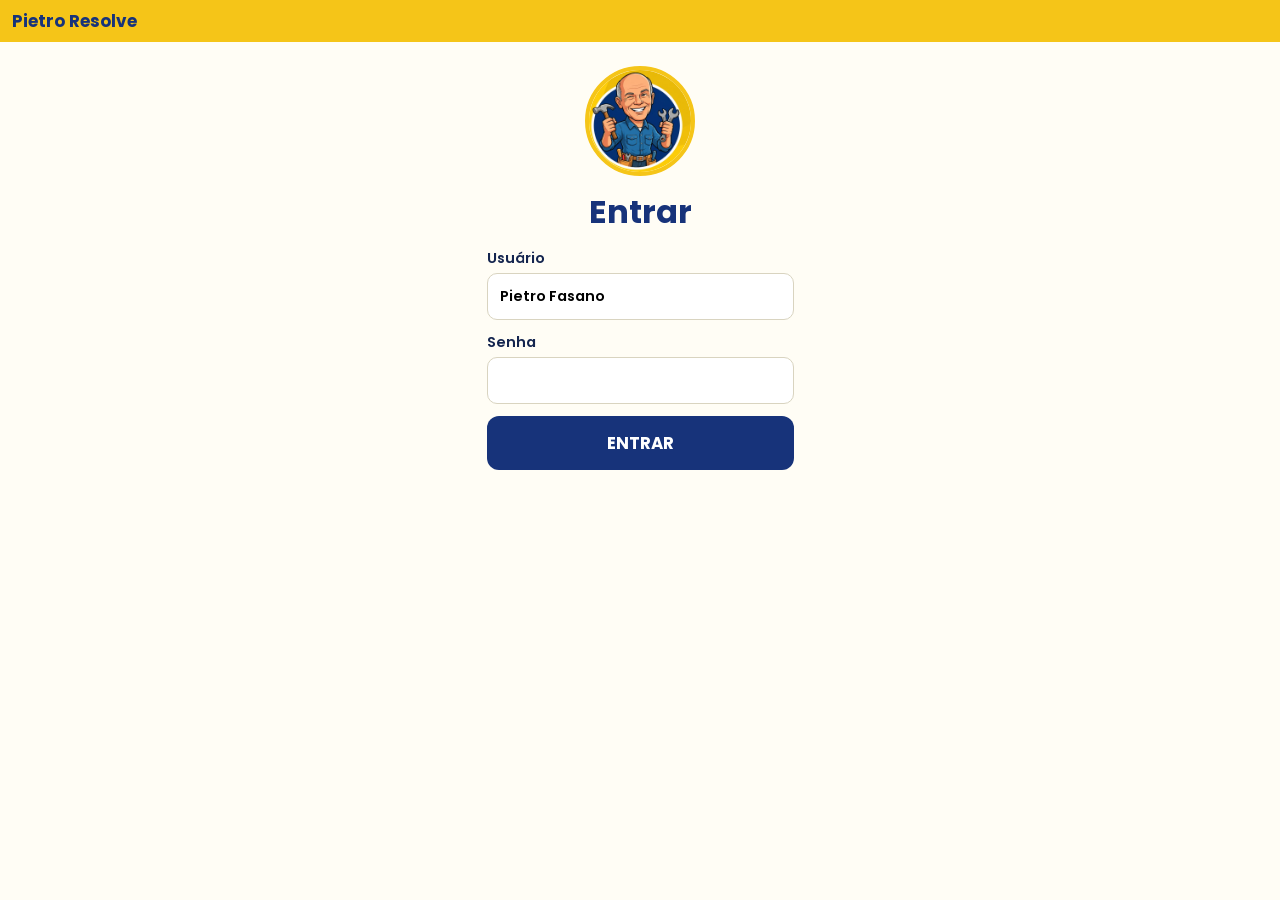
<file: index.html>
<!doctype html>
<html lang="pt-BR">
<head>
  <meta charset="utf-8">
  <meta name="viewport" content="width=device-width, initial-scale=1, viewport-fit=cover">
  <title>Pietro Resolve · Planilha</title>
  <meta name="description" content="Planilha da Pietro Resolve: serviços, clientes e caixa.">
  <meta name="theme-color" content="#F5C518">
  <meta name="robots" content="noindex">
  <link rel="manifest" href="manifest.json">
  <link rel="icon" href="assets/icone-192.png">
  <link rel="apple-touch-icon" href="assets/icone-192.png">
  <link rel="preconnect" href="https://fonts.googleapis.com">
  <link rel="preconnect" href="https://fonts.gstatic.com" crossorigin>
  <link rel="stylesheet" href="https://fonts.googleapis.com/css2?family=Poppins:wght@400;600;700&display=swap">
  <link rel="stylesheet" href="planilha.css">
</head>
<body>
  <header class="barra">
    <b>Pietro Resolve</b>
    <span id="estado" aria-live="polite"></span>
    <button id="b-menu" type="button" aria-label="Menu">☰</button>
  </header>
  <div id="menu" hidden>
    <button type="button" data-acao="atualizar">🔄 Atualizar dados</button>
    <a href="completo.html">🧰 Abrir o app completo</a>
    <button type="button" data-acao="sair">🚪 Sair</button>
  </div>
  <main id="folha"></main>
  <nav class="abas" id="abas">
    <button type="button" data-aba="servicos">🔧 Serviços</button>
    <button type="button" data-aba="clientes">👤 Clientes</button>
    <button type="button" data-aba="caixa">💰 Caixa</button>
  </nav>
  <div id="mais" hidden></div>
  <dialog id="dialogo"></dialog>
  <div id="aviso" role="status" hidden></div>
  <noscript>Este app precisa do JavaScript ativado.</noscript>
  <script src="planilha.js"></script>
</body>
</html>
</file>
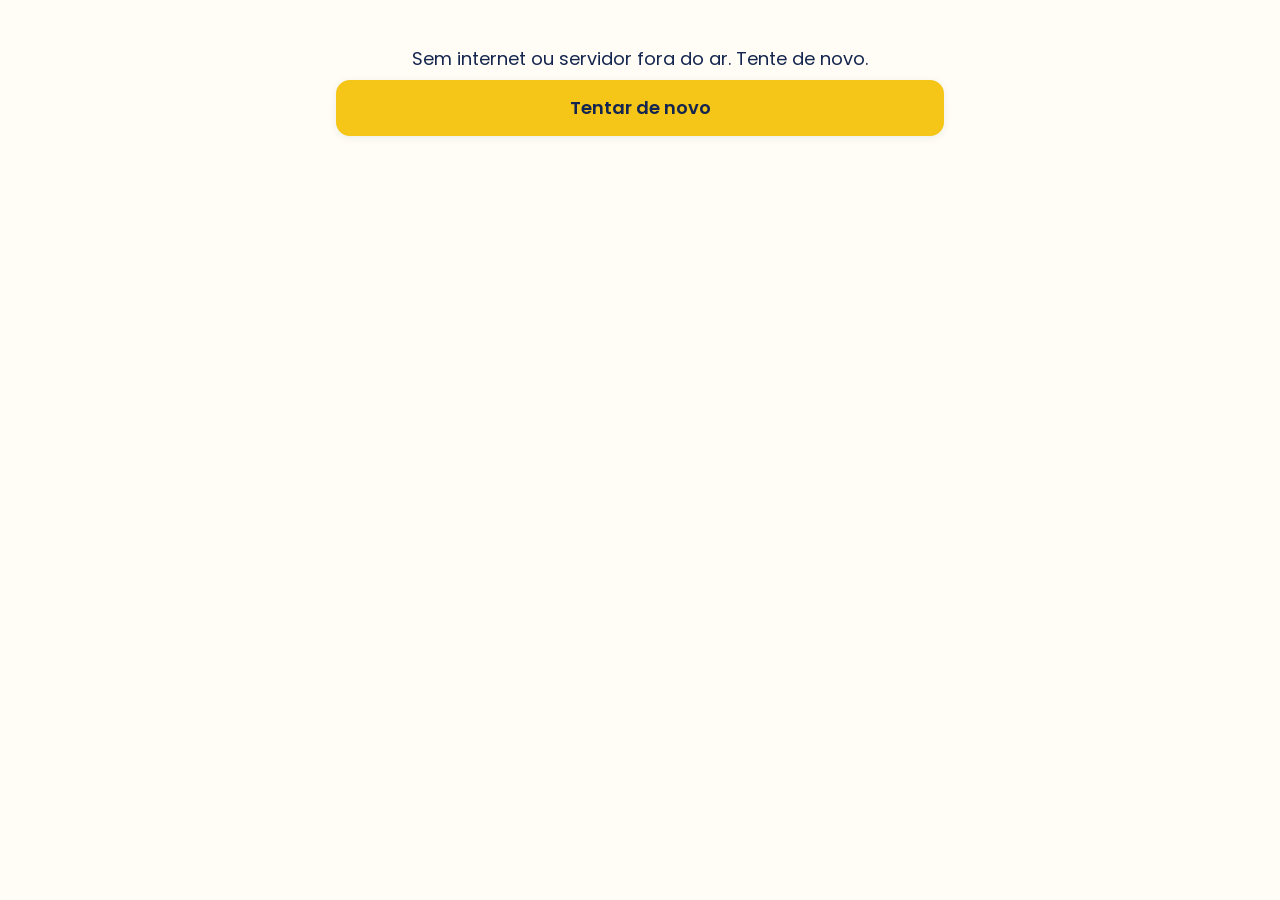
<file: completo.html>
<!doctype html>
<html lang="pt-BR">
<head>
  <meta charset="utf-8">
  <meta name="viewport" content="width=device-width, initial-scale=1, viewport-fit=cover">
  <title>Pietro Resolve · App completo</title>
  <meta name="description" content="App da Pietro Resolve: clientes, orçamentos, execução com fotos, carteira e documentos.">
  <meta name="theme-color" content="#F5C518">
  <meta name="robots" content="noindex">
  <link rel="manifest" href="manifest.json">
  <link rel="icon" href="assets/icone-192.png">
  <link rel="apple-touch-icon" href="assets/icone-192.png">
  <link rel="preconnect" href="https://fonts.googleapis.com">
  <link rel="preconnect" href="https://fonts.gstatic.com" crossorigin>
  <link rel="stylesheet" href="https://fonts.googleapis.com/css2?family=Poppins:wght@400;600;700&display=swap">
  <link rel="stylesheet" href="style.css">
</head>
<body>
  <main id="app" class="app"></main>
  <div id="aviso" role="status" aria-live="polite" hidden></div>
  <div id="carregando" hidden>
    <div class="spinner" aria-hidden="true"></div>
    <p id="carregando-txt">Carregando…</p>
  </div>
  <dialog id="dialogo"></dialog>
  <noscript>Este app precisa do JavaScript ativado.</noscript>
  <script src="materiais.js"></script>
  <script src="app.js"></script>
</body>
</html>
</file>
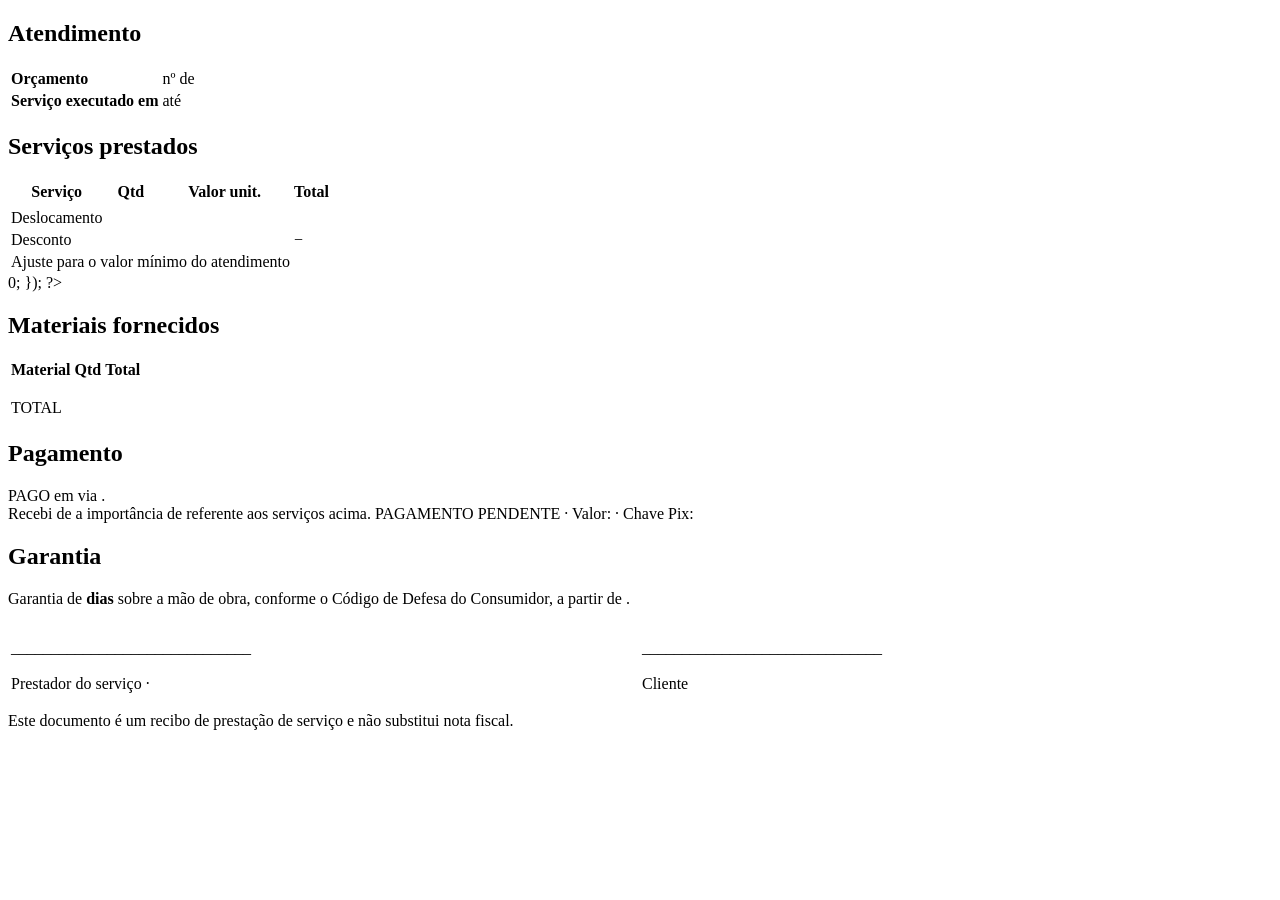
<file: apps-script/NotaServico.html>
<!DOCTYPE html>
<html>
<head><meta charset="utf-8"></head>
<body>
<?!= include('Cabecalho', d) ?>

<h2>Atendimento</h2>
<table class="dados">
  <tr><td width="30%"><b>Orçamento</b></td><td>nº <?= pad4_(d.at.numero) ?> de <?= dataBR(d.at.data_orcamento) ?></td></tr>
  <tr><td><b>Serviço executado em</b></td><td><?= dataHoraBR(d.at.data_inicio) ?> até <?= dataHoraBR(d.at.data_conclusao) ?></td></tr>
</table>

<h2>Serviços prestados</h2>
<table class="dados">
  <tr><th>Serviço</th><th class="centro">Qtd</th><th class="dir">Valor unit.</th><th class="dir">Total</th></tr>
  <? d.itens.forEach(function (i) { ?>
  <tr><td><?= i.nome ?></td><td class="centro"><?= qtdBR(i.qtd) ?> <?= i.unidade ?></td><td class="dir"><?= moeda(i.preco) ?></td><td class="dir"><?= moeda(num(i.qtd) * num(i.preco)) ?></td></tr>
  <? }); ?>
  <? if (d.valores.desl) { ?><tr><td colspan="3">Deslocamento</td><td class="dir"><?= moeda(d.valores.desl) ?></td></tr><? } ?>
  <? if (d.valores.desc) { ?><tr><td colspan="3">Desconto</td><td class="dir">− <?= moeda(d.valores.desc) ?></td></tr><? } ?>
  <? if (d.valores.ajuste) { ?><tr><td colspan="3">Ajuste para o valor mínimo do atendimento</td><td class="dir"><?= moeda(d.valores.ajuste) ?></td></tr><? } ?>
</table>

<? var cobrados = d.mats.filter(function (m) { return m.cobrado > 0; }); ?>
<? if (cobrados.length) { ?>
<h2>Materiais fornecidos</h2>
<table class="dados">
  <tr><th>Material</th><th class="centro">Qtd</th><th class="dir">Total</th></tr>
  <? cobrados.forEach(function (m) { ?>
  <tr><td><?= m.descricao ?></td><td class="centro"><?= qtdBR(m.quantidade) ?></td><td class="dir"><?= moeda(m.cobrado) ?></td></tr>
  <? }); ?>
</table>
<? } ?>

<table class="dados" style="margin-top:10px">
  <tr class="total"><td>TOTAL</td><td class="dir"><?= moeda(d.valores.total) ?></td></tr>
</table>

<h2>Pagamento</h2>
<div class="caixa">
  <? if (d.at.pagamento === 'Pago') { ?>
    <span class="verde">PAGO</span> em <?= dataBR(d.at.data_pagamento) ?> via <?= d.at.forma_pagamento ?>.<br>
    Recebi de <b><?= nomeCli(d.cli) ?></b> a importância de <b><?= moeda(d.valores.total) ?></b> referente aos serviços acima.
  <? } else { ?>
    <span class="alerta">PAGAMENTO PENDENTE</span> · Valor: <b><?= moeda(d.valores.total) ?></b><? if (d.cfg.chave_pix) { ?> · Chave Pix: <b><?= d.cfg.chave_pix ?></b><? } ?>
  <? } ?>
</div>

<h2>Garantia</h2>
<p>Garantia de <b><?= d.cfg.garantia_dias || 90 ?> dias</b> sobre a mão de obra, conforme o Código de Defesa do Consumidor, a partir de <?= dataBR(d.at.data_conclusao) ?>.</p>

<table width="100%" style="margin-top:28px">
  <tr>
    <td width="50%" class="centro">______________________________<br><?= d.cfg.nome_profissional || 'Pietro Fasano' ?><br><span class="pequeno">Prestador do serviço · <?= d.cfg.nome_empresa || 'Pietro Resolve' ?></span></td>
    <td width="50%" class="centro">______________________________<br><?= nomeCli(d.cli) ?><br><span class="pequeno">Cliente</span></td>
  </tr>
</table>

<p class="pequeno">Este documento é um recibo de prestação de serviço e não substitui nota fiscal.</p>

<?!= include('Rodape', d) ?>
</body>
</html>
</file>
<file: planilha.css>
/* Pietro Resolve — versão planilha (amarelo + azul-marinho do cartão, Poppins) */
:root {
  --amarelo: #F5C518;
  --amarelo-claro: #FFF4C2;
  --azul: #17337A;
  --texto: #14254F;
  --fundo: #FFFDF5;
  --branco: #FFFFFF;
  --cinza: #5B6478;
  --grade: #D9D4C0;
  --cab: #F1EDDD;
  --verde: #1E8E3E;
  --vermelho: #C62828;
  --laranja: #B26A00;
  --foco: #1A73E8;
}

* { box-sizing: border-box; }
html, body { height: 100%; }
body {
  margin: 0;
  display: flex;
  flex-direction: column;
  height: 100dvh;
  font-family: 'Poppins', system-ui, -apple-system, 'Segoe UI', Roboto, sans-serif;
  font-size: 16px;
  color: var(--texto);
  background: var(--fundo);
  -webkit-text-size-adjust: 100%;
}
button { font: inherit; color: inherit; cursor: pointer; }
[hidden] { display: none !important; }

/* ---------- barra de cima ---------- */
.barra {
  display: flex; align-items: center; gap: 10px;
  padding: 8px 12px; padding-top: max(8px, env(safe-area-inset-top));
  background: var(--amarelo); color: var(--azul);
}
.barra b { font-size: 1.05rem; }
#estado { flex: 1; font-size: .85rem; text-align: right; }
#b-menu { background: none; border: 0; font-size: 1.4rem; padding: 2px 8px; min-height: 40px; }
#menu {
  position: absolute; right: 8px; top: 52px; z-index: 30;
  background: var(--branco); border: 1px solid var(--grade); border-radius: 10px;
  box-shadow: 0 6px 20px rgba(20, 37, 79, .18); overflow: hidden; min-width: 230px;
}
#menu > * { display: block; width: 100%; text-align: left; padding: 14px 16px; background: none; border: 0; border-bottom: 1px solid var(--cab); color: var(--texto); text-decoration: none; }

/* ---------- folha ---------- */
#folha { flex: 1; min-height: 0; display: flex; flex-direction: column; }
.topo-folha { padding: 8px 12px; display: flex; align-items: center; gap: 10px; flex-wrap: wrap; }
.topo-folha:empty { display: none; }
.filtro { display: flex; align-items: center; gap: 8px; font-size: .9rem; }
.filtro select { font: inherit; padding: 6px 8px; border: 1px solid var(--grade); border-radius: 8px; background: var(--branco); }
.dica { margin: 0; color: var(--cinza); font-size: .85rem; }
.centro { text-align: center; padding: 40px 16px; }
.mes { display: flex; align-items: center; gap: 10px; width: 100%; justify-content: center; }
.mes b { min-width: 170px; text-align: center; }
.mes button { border: 1px solid var(--grade); background: var(--branco); border-radius: 8px; width: 44px; height: 38px; }

.rolagem { flex: 1; min-height: 0; overflow: auto; border-top: 1px solid var(--grade); background: var(--branco); -webkit-overflow-scrolling: touch; }
.grade { border-collapse: separate; border-spacing: 0; min-width: 100%; }
.grade th, .grade td { border-right: 1px solid var(--grade); border-bottom: 1px solid var(--grade); padding: 0; vertical-align: middle; }
.grade thead th {
  position: sticky; top: 0; z-index: 2;
  background: var(--cab); font-size: .8rem; font-weight: 600; text-align: left;
  padding: 6px 8px; white-space: nowrap;
}
.grade .fixa {
  position: sticky; left: 0; z-index: 1;
  background: var(--cab); min-width: 58px; text-align: center; padding: 3px 2px !important; font-size: .75rem; font-weight: 600; color: var(--cinza);
}
.grade thead .fixa { z-index: 3; }
.grade input, .grade select {
  display: block; width: 100%; min-width: 0; height: 42px;
  border: 0; border-radius: 0; background: transparent; color: var(--texto);
  font: inherit; font-size: 16px; padding: 0 8px;
}
.grade select { padding-right: 2px; }
.grade input:focus, .grade select:focus { outline: 2px solid var(--foco); outline-offset: -2px; background: #EEF4FF; }
.grade input[readonly] { color: var(--cinza); }
.grade input::placeholder { color: #B5AE95; }
.grade td.num input { text-align: right; }
.grade td small { display: block; font-size: .7rem; color: var(--laranja); text-align: right; padding: 0 8px 3px; margin-top: -6px; }

/* larguras das colunas */
.g-servicos td:nth-child(2) { min-width: 160px; }
.g-servicos td:nth-child(3) { min-width: 220px; }
.g-servicos td:nth-child(4) { min-width: 105px; }
.g-servicos td:nth-child(5) { min-width: 130px; }
.g-servicos td:nth-child(6) { min-width: 175px; }
.g-servicos td:nth-child(7) { min-width: 150px; }
.g-servicos td:nth-child(8) { min-width: 140px; }
.g-servicos tr:not(.item) td:nth-child(9) { min-width: 200px; }
.g-servicos tr:not(.item) td:nth-child(10) { min-width: 90px; }
.g-servicos tr.mat td:nth-child(5) { min-width: 130px; }
.g-clientes td:nth-child(2) { min-width: 190px; }
.g-clientes td:nth-child(3) { min-width: 150px; }
.g-clientes td:nth-child(4) { min-width: 220px; }
.g-clientes td:nth-child(5) { min-width: 130px; }
.g-clientes td:nth-child(6) { min-width: 200px; }
.g-caixa td:nth-child(2) { min-width: 200px; }
.g-caixa td:nth-child(3) { min-width: 105px; }
.g-caixa td:nth-child(4) { min-width: 100px; }
.g-caixa td:nth-child(5) { min-width: 140px; }
.g-caixa td:nth-child(6) { min-width: 150px; }

.acoes { white-space: nowrap; padding: 0 4px !important; }
.acoes button, .acoes a { background: none; border: 0; font-size: 1.1rem; padding: 8px 6px; text-decoration: none; }
.acoes small { color: var(--cinza); font-size: .75rem; padding: 0 6px; }
.m-erro { background: none; border: 0; font-size: 1rem; padding: 6px; }

/* cores por situação */
tr.vazia td { background: #FFFEF8; }
tr.vazia .fixa { color: var(--azul); font-size: 1rem; }
tr.s-concluido td:nth-child(5) select { color: var(--verde); font-weight: 600; }
tr.s-cancelado td input { text-decoration: line-through; color: var(--cinza); }
tr.s-aprovado td:nth-child(5) select, tr.s-em-execucao td:nth-child(5) select { color: var(--azul); font-weight: 600; }
.g-servicos td:nth-child(6) select { color: var(--laranja); }
.g-servicos td:nth-child(6) select:has(option[value=""]:not(:checked)) { color: var(--verde); font-weight: 600; }
tr.auto td { background: #F7F5EC; }
tr.item td, tr.item th { background: #FBF9F1; }
tr.item td.seta { color: var(--azul); text-align: right; padding-right: 10px; }
.grade th.fixa span { display: block; }
.b-fixa { display: block; margin: 2px auto 0; border: 1px solid var(--grade); background: var(--branco); border-radius: 6px; color: var(--azul); font-size: .68rem; font-weight: 600; padding: 2px 4px; white-space: nowrap; }
tr.item .b-fixa { font-size: .9rem; padding: 4px 8px; color: var(--vermelho); }
tr.total td { background: var(--amarelo-claro); }
tr.total .rot-total .partes { font-weight: 400; color: var(--cinza); font-size: .78rem; }
tr.total .rot-total { text-align: left; font-weight: 600; font-size: .85rem; padding: 0 10px; }
tr.total td.num { text-align: right; padding: 8px; }
tr.total td.num small { padding: 0; margin: 0; }
tr.entrada td:nth-child(3) input { color: var(--verde); }
tr.saida td:nth-child(3) input { color: var(--vermelho); }

/* totais */
.rodape { display: flex; gap: 6px; padding: 8px 12px; background: var(--amarelo-claro); border-top: 1px solid var(--grade); flex-wrap: wrap; }
.rodape:empty { display: none; }
.tot { flex: 1; min-width: 95px; display: flex; flex-direction: column; font-size: .72rem; color: var(--cinza); }
.tot b { font-size: .95rem; color: var(--texto); }
.verde { color: var(--verde) !important; }
.vermelho { color: var(--vermelho) !important; }
.laranja { color: var(--laranja) !important; }

/* abas embaixo, como no Excel */
.abas { display: flex; background: var(--azul); padding-bottom: env(safe-area-inset-bottom); }
.abas button { flex: 1; border: 0; background: none; color: #C9D3EE; padding: 12px 4px; font-weight: 600; font-size: .95rem; border-top: 3px solid transparent; }
.abas button.ativa { color: var(--branco); border-top-color: var(--amarelo); background: rgba(255, 255, 255, .08); }

/* login */
.login { max-width: 360px; margin: 24px auto; padding: 0 16px; display: flex; flex-direction: column; gap: 12px; }
.login-foto { width: 110px; height: 110px; border-radius: 50%; object-fit: cover; align-self: center; border: 4px solid var(--amarelo); }
.login h1 { text-align: center; color: var(--azul); margin: 0; }
.login label { display: flex; flex-direction: column; gap: 4px; font-weight: 600; font-size: .9rem; }
.login input { font: inherit; padding: 12px; border: 1px solid var(--grade); border-radius: 10px; background: var(--branco); }
.principal { background: var(--azul); color: var(--branco); border: 0; border-radius: 12px; padding: 14px; font-weight: 700; font-size: 1.05rem; }
.principal:disabled { opacity: .6; }

#aviso {
  position: fixed; left: 50%; bottom: 70px; transform: translateX(-50%); z-index: 50;
  max-width: calc(100% - 32px); padding: 12px 18px; border-radius: 12px;
  background: var(--azul); color: var(--branco); font-size: .95rem; box-shadow: 0 6px 20px rgba(0, 0, 0, .2);
}
#aviso.erro { background: var(--vermelho); }

/* menu "＋ mais" de cada serviço */
#mais {
  position: fixed; z-index: 40; min-width: 230px;
  background: var(--branco); border: 1px solid var(--grade); border-radius: 12px;
  box-shadow: 0 8px 24px rgba(20, 37, 79, .22); overflow: hidden;
}
#mais button { display: block; width: 100%; text-align: left; padding: 13px 16px; background: none; border: 0; border-bottom: 1px solid var(--cab); font-size: 1rem; }

/* materiais */
tr.mat-cab td, tr.mat-cab th { background: var(--cab); font-size: .75rem; font-weight: 600; color: var(--cinza); padding: 4px 8px; }
tr.mat-cab td.dir { text-align: right; }
tr.mat td, tr.mat th { background: #FFFCEB; }

/* janela do PDF */
#dialogo { border: 0; border-radius: 16px; padding: 20px; width: min(92vw, 380px); color: var(--texto); box-shadow: 0 12px 40px rgba(0, 0, 0, .3); }
#dialogo::backdrop { background: rgba(20, 37, 79, .45); }
#dialogo h2 { margin: 0 0 4px; font-size: 1.15rem; color: var(--azul); }
#dialogo .principal, #dialogo .botao { display: block; width: 100%; margin-top: 10px; text-align: center; text-decoration: none; }
#dialogo .botao { padding: 12px; border: 1px solid var(--grade); border-radius: 12px; background: var(--branco); color: var(--texto); font-weight: 600; }
</file>
<file: style.css>
/* App Pietro Fasano — identidade do cartão de visita: amarelo + azul-marinho, Poppins */
:root {
  --amarelo: #F5C518;
  --amarelo-claro: #FFF4C2;
  --azul: #17337A;
  --texto: #14254F;
  --fundo: #FFFDF5;
  --branco: #FFFFFF;
  --cinza: #5B6478;
  --linha: #E6E1CF;
  --verde: #1E8E3E;
  --vermelho: #C62828;
  --laranja: #B26A00;
  --raio: 14px;
  --sombra: 0 2px 8px rgba(20, 37, 79, .08);
}

* { box-sizing: border-box; }
html { -webkit-text-size-adjust: 100%; }
body {
  margin: 0;
  font-family: 'Poppins', system-ui, -apple-system, 'Segoe UI', Roboto, sans-serif;
  font-size: 18px;
  line-height: 1.45;
  color: var(--texto);
  background: var(--fundo);
}
.app { max-width: 640px; margin: 0 auto; padding: 0 16px 32px; min-height: 100vh; }
h1, h2, h3 { line-height: 1.2; margin: 0; }
h2 { font-size: 1.1rem; margin: 24px 0 10px; }
h3 { font-size: 1rem; margin-bottom: 8px; }
p { margin: 6px 0; }
a { color: var(--azul); }
img { max-width: 100%; }
small { display: block; font-size: .85rem; color: var(--cinza); }
:focus-visible { outline: 3px solid var(--azul); outline-offset: 2px; }
.sr { position: absolute; width: 1px; height: 1px; overflow: hidden; clip: rect(0 0 0 0); white-space: nowrap; }

/* ---------- Topo ---------- */
.topo {
  position: sticky; top: 0; z-index: 5;
  display: flex; align-items: center; gap: 8px;
  margin: 0 -16px 12px; padding: 10px 16px;
  background: var(--amarelo);
}
.topo h1 { flex: 1; font-size: 1.15rem; overflow: hidden; text-overflow: ellipsis; white-space: nowrap; }
.topo a { text-decoration: none; color: var(--texto); font-weight: 600; min-height: 48px; display: flex; align-items: center; }
.topo .voltar { padding-right: 6px; }
.topo .casa { font-size: 1.4rem; }

/* ---------- Botões ---------- */
.botao {
  display: flex; align-items: center; justify-content: center; gap: 8px;
  width: 100%; min-height: 56px; padding: 10px 16px; margin: 8px 0;
  border: 2px solid var(--azul); border-radius: var(--raio);
  background: var(--branco); color: var(--azul);
  font: inherit; font-weight: 600; text-align: center; text-decoration: none;
  cursor: pointer;
}
.botao.principal { background: var(--amarelo); border-color: var(--amarelo); color: var(--texto); box-shadow: var(--sombra); }
.botao.grande { min-height: 68px; font-size: 1.15rem; }
.botao.perigo { border-color: var(--vermelho); color: var(--vermelho); }
.botao.verde { background: var(--verde); border-color: var(--verde); color: var(--branco); }
.botao.vermelho { background: var(--vermelho); border-color: var(--vermelho); color: var(--branco); }
.botao.pequeno { width: auto; min-height: 44px; margin: 4px 0; padding: 6px 12px; font-size: .9rem; }
.botao:active { transform: scale(.98); }
.fixo { position: sticky; bottom: 12px; z-index: 4; }
.link { display: inline-block; background: none; border: 0; padding: 8px 0; min-height: 44px; font: inherit; color: var(--azul); text-decoration: underline; cursor: pointer; }
.x {
  flex: none; width: 44px; height: 44px; border: 0; border-radius: 50%;
  background: #F3EFE0; color: var(--vermelho); font-size: 1.1rem; cursor: pointer;
}
.acoes2 { display: grid; grid-template-columns: 1fr 1fr; gap: 8px; }
.acoes3 { display: grid; grid-template-columns: repeat(3, 1fr); gap: 8px; }
.acoes2 .botao, .acoes3 .botao { margin: 4px 0; padding: 8px; font-size: .9rem; }
.pilha .botao { margin: 10px 0; }

/* ---------- Login ---------- */
.login { padding-top: 16px; }
.login-cartao {
  position: relative; overflow: hidden;
  margin: 0 -16px; padding: 28px 20px 24px;
  background: var(--amarelo);
}
.login-cartao::after {
  content: ''; position: absolute; right: -60px; top: -60px;
  width: 220px; height: 220px; border-radius: 50%; background: #E9BB1D;
}
.login-cartao > * { position: relative; z-index: 1; }
.login-cartao .mini { font-size: .95rem; }
.login-cartao h1 { font-size: 2.6rem; font-weight: 700; margin: 4px 0 8px; }
.login-foto {
  display: block; width: 190px; height: 190px; margin: 16px auto 0;
  border-radius: 50%; border: 6px solid var(--branco); background: var(--branco);
}
.login-form { padding-top: 16px; }

/* ---------- Formulários ---------- */
label { display: block; margin: 14px 0 4px; font-weight: 600; }
input, select, textarea {
  display: block; width: 100%; margin-top: 6px;
  min-height: 52px; padding: 10px 12px;
  border: 2px solid #C9C3AE; border-radius: 10px;
  background: var(--branco); color: var(--texto);
  font: inherit; font-weight: 400;
}
textarea { min-height: 110px; resize: vertical; }
input:focus, select:focus, textarea:focus { border-color: var(--azul); outline: none; }
input:user-invalid, select:user-invalid, textarea:user-invalid { border-color: var(--vermelho); background: #FFF3F3; }
.obrig { color: var(--vermelho); }
.senha { display: flex; gap: 8px; align-items: stretch; }
.senha input { flex: 1; }
.senha button { width: 56px; margin-top: 6px; border: 2px solid #C9C3AE; border-radius: 10px; background: var(--branco); font-size: 1.2rem; cursor: pointer; }
.check {
  display: flex; align-items: center; gap: 12px;
  margin: 8px 0; padding: 12px; min-height: 56px;
  background: var(--branco); border: 1px solid var(--linha); border-radius: 12px;
  font-weight: 400;
}
.check input { width: 28px; height: 28px; min-height: 0; margin: 0; flex: none; accent-color: var(--verde); }
fieldset { border: 0; padding: 0; margin: 12px 0 0; }
legend { font-weight: 600; padding: 0; }
.formas { display: grid; grid-template-columns: 1fr 1fr; gap: 8px; }
.formas legend { grid-column: 1 / -1; }
.opcao-radio { display: flex; align-items: center; gap: 8px; margin: 0; padding: 10px; min-height: 52px; border: 2px solid var(--linha); border-radius: 12px; background: var(--branco); font-weight: 400; }
.opcao-radio:has(input:checked) { border-color: var(--azul); background: var(--amarelo-claro); font-weight: 600; }
.opcao-radio input { width: 22px; height: 22px; min-height: 0; margin: 0; accent-color: var(--azul); }

/* ---------- Início ---------- */
.ola {
  display: flex; align-items: center; gap: 14px;
  margin: 0 -16px; padding: 18px 16px;
  background: var(--amarelo);
}
.ola img { width: 72px; height: 72px; border-radius: 50%; border: 4px solid var(--branco); background: var(--branco); }
.ola p { font-size: 1.4rem; font-weight: 700; margin: 0; }
.ola small { color: var(--texto); }
.ola .atualizar { margin-left: auto; width: 48px; height: 48px; border: 0; border-radius: 50%; background: rgba(255,255,255,.6); font-size: 1.3rem; cursor: pointer; }
.resumo { display: grid; grid-template-columns: repeat(3, 1fr); gap: 8px; margin: 14px 0; }
.resumo a {
  display: block; padding: 10px 8px; text-align: center; text-decoration: none;
  background: var(--branco); border-radius: 12px; box-shadow: var(--sombra);
  color: var(--cinza); font-size: .8rem; line-height: 1.25;
}
.resumo b { display: block; color: var(--texto); font-size: 1.15rem; margin-bottom: 2px; }
.grade { display: grid; grid-template-columns: 1fr 1fr; gap: 12px; margin-top: 16px; }
.tile {
  display: flex; flex-direction: column; align-items: center; justify-content: center; gap: 6px;
  min-height: 116px; padding: 12px;
  background: var(--branco); border: 2px solid var(--linha); border-radius: 18px;
  box-shadow: var(--sombra);
  color: var(--texto); font-weight: 700; text-decoration: none; text-align: center; line-height: 1.2;
}
.tile .ico { font-size: 2.2rem; }
.tile.destaque { background: var(--amarelo); border-color: var(--amarelo); }
.tile.azul { background: var(--azul); border-color: var(--azul); color: var(--branco); }

/* ---------- Cartões e listas ---------- */
.cartao { background: var(--branco); border-radius: var(--raio); padding: 14px; margin: 12px 0; box-shadow: var(--sombra); }
.cartao h2 { margin-top: 6px; }
.cartao.escolhido { display: flex; align-items: center; gap: 10px; justify-content: space-between; border: 2px solid var(--verde); }
.grande { font-size: 1.15rem; font-weight: 600; }
.obs { background: var(--amarelo-claro); border-radius: 8px; padding: 8px 10px; }
.item {
  display: flex; align-items: center; justify-content: space-between; gap: 10px;
  min-height: 64px; padding: 12px; margin: 8px 0;
  background: var(--branco); border: 1px solid var(--linha); border-radius: 12px;
  color: var(--texto); text-decoration: none;
}
.item > div:first-child { min-width: 0; flex: 1; }
.item b { display: block; }
.item small { overflow-wrap: anywhere; }
.dir { text-align: right; flex: none; display: flex; flex-direction: column; align-items: flex-end; gap: 4px; }
.vazio { color: var(--cinza); text-align: center; padding: 18px 8px; }
.dica { color: var(--cinza); font-size: .9rem; }
.pequeno { font-size: .85rem; color: var(--cinza); }
.alerta { background: #FFF1D6; border: 1px solid #F0C36D; border-radius: 12px; padding: 10px 12px; margin: 10px 0; }
.grupo { background: var(--branco); border-radius: var(--raio); margin: 10px 0; box-shadow: var(--sombra); }
.grupo summary { padding: 16px; font-weight: 700; cursor: pointer; min-height: 56px; }
.grupo .item { margin: 0 10px 10px; }
.barra-busca input { margin-top: 0; }
.txt-verde { color: var(--verde); }
.txt-vermelho { color: var(--vermelho); }

/* Selos de situação */
.selo { display: inline-block; padding: 2px 10px; border-radius: 99px; font-size: .75rem; font-weight: 600; background: #E7E9EF; color: var(--texto); white-space: nowrap; }
.s-orcamento { background: #E7E9EF; }
.s-aprovado { background: #DCE6FF; color: var(--azul); }
.s-em-execucao { background: var(--amarelo-claro); color: var(--laranja); }
.s-concluido, .s-pago { background: #DDF3E3; color: var(--verde); }
.s-cancelado { background: #FBE0E0; color: var(--vermelho); }
.s-pendente { background: #FFE9B8; color: var(--laranja); }

/* ---------- Chips ---------- */
.chips { display: flex; gap: 8px; overflow-x: auto; padding: 4px 0 8px; scrollbar-width: none; }
.chip {
  flex: none; min-height: 44px; padding: 6px 14px;
  border: 2px solid var(--linha); border-radius: 99px; background: var(--branco);
  font: inherit; font-size: .9rem; font-weight: 600; color: var(--texto); cursor: pointer; white-space: nowrap;
}
.chip.ativo { background: var(--azul); border-color: var(--azul); color: var(--branco); }

/* ---------- Orçamento ---------- */
/* Filtro de categorias: todas visíveis, quebram linha (sem rolar para o lado) */
.cats { display: flex; flex-wrap: wrap; gap: 6px; margin: 10px 0; }
.cat {
  min-height: 40px; padding: 6px 12px;
  border: 2px solid var(--linha); border-radius: 99px; background: var(--branco);
  font: inherit; font-size: .85rem; font-weight: 600; color: var(--texto); cursor: pointer;
}
.cat.ativo { background: var(--azul); border-color: var(--azul); color: var(--branco); }
/* Lista de serviços que rola dentro da própria caixa */
.lista-serv {
  max-height: min(52vh, 440px); overflow-y: auto; overscroll-behavior: contain;
  background: var(--branco); border: 2px solid var(--linha); border-radius: var(--raio);
  -webkit-overflow-scrolling: touch;
}
.lista-serv .vazio { margin: 0; }
.grupo-titulo {
  position: sticky; top: 0; z-index: 1; margin: 0; padding: 6px 12px;
  background: var(--amarelo-claro); font-size: .85rem; font-weight: 700;
}
.serv-linha {
  display: flex; align-items: center; justify-content: space-between; gap: 10px;
  width: 100%; min-height: 60px; padding: 8px 12px;
  border: 0; border-bottom: 1px solid var(--linha); background: none;
  font: inherit; font-size: .95rem; text-align: left; color: var(--texto); cursor: pointer;
}
.serv-linha:last-child { border-bottom: 0; }
.serv-linha .nome { min-width: 0; flex: 1; }
.serv-linha .add {
  flex: none; min-width: 44px; height: 44px; padding: 0 10px; border-radius: 99px;
  display: flex; align-items: center; justify-content: center;
  border: 2px solid var(--azul); color: var(--azul); font-weight: 700; font-size: 1.2rem;
}
.serv-linha.marcado { background: #F1FBF3; }
.serv-linha.marcado .add { background: var(--verde); border-color: var(--verde); color: var(--branco); font-size: .9rem; }
.serv-linha:active { background: var(--amarelo-claro); }

/* Lista de materiais por serviço */
.margem { background: var(--branco); border-radius: var(--raio); padding: 4px 12px 12px; margin: 10px 0; box-shadow: var(--sombra); }
.margem-linha { display: flex; flex-wrap: wrap; align-items: center; gap: 6px; }
.margem .pct { display: flex; align-items: center; gap: 6px; font-weight: 600; }
.margem .pct input { width: 84px; min-height: 44px; margin: 0; text-align: center; }
.mat-bloco { background: var(--branco); border-radius: var(--raio); margin: 10px 0; box-shadow: var(--sombra); overflow: hidden; }
.mat-bloco summary {
  display: flex; flex-direction: column; gap: 2px; padding: 12px; min-height: 56px;
  font-weight: 700; cursor: pointer; background: #F7F4E8;
}
.mat-linha { padding: 6px 12px; border-top: 1px solid var(--linha); }
.mat-linha.marcado { background: #F1FBF3; }
.mat-check { display: flex; align-items: center; gap: 12px; margin: 0; min-height: 48px; font-weight: 400; cursor: pointer; }
.mat-check input { width: 26px; height: 26px; min-height: 0; margin: 0; flex: none; accent-color: var(--verde); }
.mat-linha.marcado .mat-check { font-weight: 600; }
.mat-valores { display: flex; flex-wrap: wrap; align-items: center; gap: 6px 8px; padding: 0 0 6px 38px; }
.mat-valores .un { font-size: .85rem; color: var(--cinza); }
.mat-valores .preco { min-width: 110px; flex: 1; font-weight: 400; }
.mat-total { margin-left: auto; white-space: nowrap; }
.qtd-ctrl.mini button { width: 40px; height: 40px; font-size: 1.2rem; }
.qtd-ctrl.mini input { width: 56px; min-height: 40px; }
.mat-valores .preco input { min-height: 40px; }
.mat-outro { padding: 10px 12px 12px; border-top: 1px dashed #C9C3AE; }
.mat-outro input { margin-top: 0; min-height: 44px; }
.mat-outro-linha { display: flex; align-items: flex-end; gap: 8px; margin-top: 6px; }
.mat-outro-linha label { flex: 1; margin: 0; font-size: .8rem; }
.mat-outro-linha input { margin-top: 2px; }
.mat-outro-linha .botao { flex: none; margin: 0; min-height: 44px; }
.mat-resumo { background: var(--amarelo-claro); border-radius: 12px; padding: 10px 12px; margin: 10px 0; }
.escolhido-item { background: var(--branco); border: 2px solid var(--verde); border-radius: 12px; padding: 10px; margin: 8px 0; }
.escolhido-item .nome { display: flex; justify-content: space-between; align-items: center; gap: 8px; }
.escolhido-item .linha { display: flex; align-items: center; flex-wrap: wrap; gap: 8px; margin-top: 8px; }
.qtd-ctrl { display: flex; align-items: center; }
.qtd-ctrl button { width: 48px; height: 48px; border: 2px solid var(--azul); background: var(--branco); color: var(--azul); font-size: 1.4rem; font-weight: 700; cursor: pointer; }
.qtd-ctrl button:first-child { border-radius: 10px 0 0 10px; }
.qtd-ctrl button:last-child { border-radius: 0 10px 10px 0; }
.qtd-ctrl input { width: 64px; min-height: 48px; margin: 0; border-radius: 0; border-left: 0; border-right: 0; text-align: center; padding: 4px; }
.preco { display: flex; align-items: center; gap: 6px; margin: 0; flex: 1; min-width: 140px; }
.preco input { margin: 0; min-height: 48px; }
.opcoes { display: grid; grid-template-columns: 1fr 1fr; gap: 8px; }
.opcao {
  min-height: 72px; padding: 10px;
  border: 2px solid var(--linha); border-radius: 12px; background: var(--branco);
  font: inherit; font-weight: 600; color: var(--texto); cursor: pointer;
}
.opcao.ativo { border-color: var(--azul); background: var(--amarelo-claro); }
.rodape-total {
  position: sticky; bottom: 0; z-index: 4;
  margin: 16px -16px 0; padding: 12px 16px calc(12px + env(safe-area-inset-bottom));
  background: var(--azul); color: var(--branco);
  border-radius: 18px 18px 0 0;
}
.rodape-total .valor { display: flex; justify-content: space-between; align-items: baseline; gap: 8px; }
.rodape-total b { font-size: 1.6rem; color: var(--amarelo); }
.rodape-total small { color: #D7DEF5; }
.rodape-total .botao { margin-bottom: 0; }

/* ---------- Tabela simples ---------- */
.tabela { width: 100%; border-collapse: collapse; font-size: .95rem; }
.tabela td, .tabela th { padding: 8px 4px; border-bottom: 1px solid var(--linha); text-align: left; vertical-align: top; }
.tabela .dir { display: table-cell; text-align: right; }
.tabela tfoot th { font-size: 1.1rem; border-bottom: 0; }
.rolagem { overflow-x: auto; }

/* ---------- Fotos ---------- */
.bloco-fotos { background: var(--branco); border-radius: var(--raio); padding: 12px; margin: 10px 0; box-shadow: var(--sombra); }
.bloco-topo { display: flex; align-items: center; justify-content: space-between; gap: 10px; }
.botao.foto { width: auto; min-width: 150px; margin: 0; background: var(--azul); color: var(--branco); }
.fotos { display: grid; grid-template-columns: repeat(3, 1fr); gap: 8px; margin-top: 10px; }
.fotos figure { position: relative; margin: 0; aspect-ratio: 1; background: #EEE9D8; border-radius: 10px; overflow: hidden; }
.fotos img { width: 100%; height: 100%; object-fit: cover; display: block; }
.fotos .x { position: absolute; top: 4px; right: 4px; width: 36px; height: 36px; background: rgba(255,255,255,.9); }
.fotos .pendente span { position: absolute; inset: auto 0 0 0; background: rgba(0,0,0,.55); color: #fff; text-align: center; font-size: .8rem; }

/* ---------- Carteira e dashboard ---------- */
.mes { display: flex; align-items: center; justify-content: space-between; gap: 8px; margin: 6px 0 12px; }
.mes b { font-size: 1.1rem; }
.mes button { width: 56px; height: 52px; border: 2px solid var(--azul); border-radius: 12px; background: var(--branco); color: var(--azul); font-size: 1.5rem; cursor: pointer; }
.cards { display: grid; grid-template-columns: 1fr 1fr; gap: 8px; }
.cards3 { display: grid; grid-template-columns: repeat(3, 1fr); gap: 8px; }
.card { background: var(--branco); border-radius: 12px; padding: 10px; box-shadow: var(--sombra); border-left: 6px solid var(--azul); min-width: 0; }
.card b { display: block; font-size: 1.05rem; overflow-wrap: anywhere; }
.card.verde { border-color: var(--verde); }
.card.vermelho { border-color: var(--vermelho); }
.card.amarelo { border-color: var(--amarelo); }
.filtros { background: var(--branco); border-radius: var(--raio); padding: 0 12px; margin: 10px 0; box-shadow: var(--sombra); }
.filtros summary { min-height: 52px; display: flex; align-items: center; font-weight: 700; cursor: pointer; }
.filtros[open] { padding-bottom: 12px; }
.datas { display: grid; grid-template-columns: 1fr 1fr; gap: 8px; }
.grafico { background: var(--branco); border-radius: var(--raio); padding: 12px; margin: 10px 0; box-shadow: var(--sombra); }
.colunas { display: flex; align-items: flex-end; gap: 6px; height: 180px; padding-top: 20px; overflow-x: auto; }
.coluna { flex: 1 0 34px; display: flex; flex-direction: column; align-items: center; height: 100%; justify-content: flex-end; font-size: .7rem; color: var(--cinza); }
.coluna .barras { display: flex; align-items: flex-end; gap: 2px; height: 100%; width: 100%; justify-content: center; }
.coluna .b { width: 42%; min-height: 2px; border-radius: 4px 4px 0 0; position: relative; }
.coluna .b.e { background: var(--verde); }
.coluna .b.s { background: var(--vermelho); }
.coluna span { margin-top: 4px; white-space: nowrap; }
.legenda-g { display: flex; gap: 16px; font-size: .85rem; margin-top: 8px; }
.legenda-g i { display: inline-block; width: 12px; height: 12px; border-radius: 3px; margin-right: 4px; vertical-align: middle; }
.hbar { margin: 10px 0; }
.hbar .rot { display: flex; justify-content: space-between; gap: 8px; font-size: .9rem; }
.hbar .rot span:first-child { overflow: hidden; text-overflow: ellipsis; white-space: nowrap; }
.hbar .trilho { height: 14px; background: #F0ECDD; border-radius: 99px; overflow: hidden; margin-top: 4px; }
.hbar .trilho div { height: 100%; background: var(--azul); border-radius: 99px; }

/* ---------- Avisos, carregando, diálogo ---------- */
#aviso {
  position: fixed; left: 50%; bottom: calc(20px + env(safe-area-inset-bottom)); transform: translateX(-50%);
  z-index: 30; width: min(92vw, 560px); padding: 14px 18px;
  border-radius: 14px; background: var(--verde); color: var(--branco);
  font-weight: 600; text-align: center; box-shadow: 0 6px 20px rgba(0,0,0,.25);
}
#aviso.erro { background: var(--vermelho); }
#carregando {
  position: fixed; inset: 0; z-index: 20;
  display: flex; flex-direction: column; align-items: center; justify-content: center; gap: 14px;
  background: rgba(255, 253, 245, .88); font-weight: 600; text-align: center; padding: 16px;
}
#carregando[hidden], #aviso[hidden] { display: none; }
.spinner { width: 56px; height: 56px; border: 6px solid var(--amarelo-claro); border-top-color: var(--azul); border-radius: 50%; animation: gira 1s linear infinite; }
@keyframes gira { to { transform: rotate(360deg); } }
dialog {
  width: min(94vw, 520px); max-height: 90vh; overflow: auto;
  border: 0; border-radius: 18px; padding: 18px;
  background: var(--fundo); color: var(--texto);
}
dialog::backdrop { background: rgba(20, 37, 79, .55); }
dialog h2 { margin-top: 0; }
.erro-tela { padding-top: 40px; text-align: center; }

@media (prefers-reduced-motion: reduce) { .spinner { animation-duration: 3s; } .botao:active { transform: none; } }
@media (max-width: 360px) { body { font-size: 17px; } .resumo, .cards3 { grid-template-columns: 1fr; } }

/* ---------- Orçamento simples: escrever e adicionar ---------- */
.busca-add { display: flex; align-items: center; gap: 8px; margin: 8px 0; }
.busca-add input { flex: 1; min-width: 0; margin: 0; }
.busca-add .botao { flex: none; width: auto; margin: 0; min-height: 52px; padding: 0 14px; }
.resultados { background: var(--branco); border: 2px solid var(--azul); border-radius: 12px; overflow: hidden; margin: 0 0 10px; }
.serv-linha.novo { background: var(--amarelo-claro); }
.serv-linha.novo .nome { font-weight: 700; }
.campo-nome { flex: 1; min-width: 0; margin: 0; min-height: 44px; font-weight: 600; }
.preco-bloco { flex: 1; min-width: 150px; display: flex; flex-direction: column; gap: 2px; }
.preco-bloco .preco { min-width: 0; }
.ref { align-self: flex-start; background: none; border: 0; padding: 2px 0; font: inherit; font-size: .82rem; color: var(--cinza); text-align: left; cursor: pointer; min-height: 24px; }
button.ref b { color: var(--azul); text-decoration: underline; }
.un-campo { width: 76px; min-height: 40px; margin: 0; padding: 4px 6px; text-align: center; }
.escolhido-item.mat { border-color: var(--linha); }
.chips-sug { display: flex; flex-wrap: wrap; gap: 6px; margin: 4px 0 10px; }
.chip-sug { display: inline-flex; align-items: center; gap: 6px; min-height: 44px; padding: 6px 12px; border: 2px dashed var(--azul); border-radius: 999px; background: var(--branco); color: var(--azul); font: inherit; font-size: .9rem; font-weight: 600; cursor: pointer; }
.chip-sug small { display: inline; }
.whats-numero { margin: 10px 0; }
.whats-numero .linha-num { display: flex; gap: 8px; align-items: center; }
.whats-numero input { flex: 1; min-width: 0; margin: 0; }
.whats-numero .botao { width: auto; flex: none; margin: 0; min-height: 52px; }
dialog .botao.principal small { color: var(--texto); font-weight: 400; }
dialog .botao.principal { flex-direction: column; gap: 0; }
</file>
